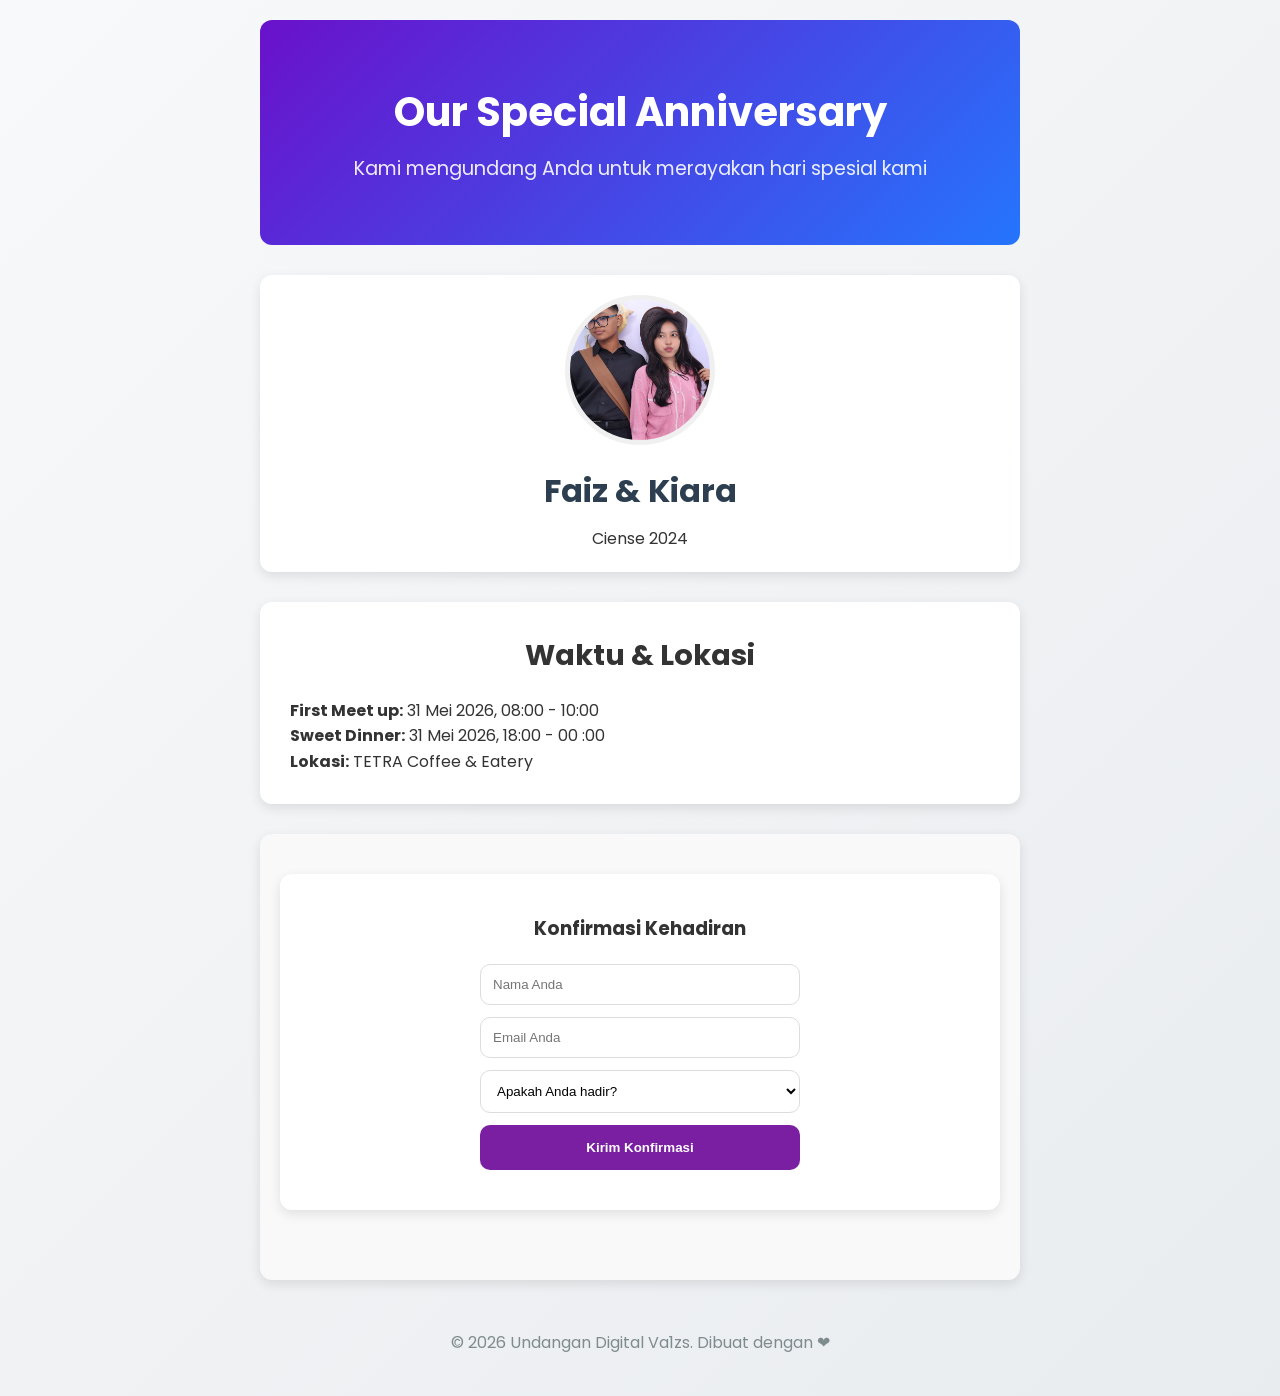
<file: index.html>
<!DOCTYPE html>
<html lang="en">
<head>
<meta charset="UTF-8" />
<meta name="viewport" content="width=device-width,
initial-scale=1.0" />
<title>Undangan Digital</title>
<link rel="stylesheet" href="style.css" />
<link href="https://fonts.googleapis.com/css2?family
=Poppins:wght@300;400;600&display=swap" rel
="stylesheet" />
</head>

<body>
<div class="container">
    <header class="hero">
        <h1>Our Special Anniversary </h1>
        <p>Kami mengundang Anda untuk merayakan hari spesial
        kami</p>
    </header>

    <section class="couple">
        <div class="photo">
        <img src="paizs .jpg" alt="Foto Pasangan">
</div>

        <h2>Faiz & Kiara</h2>
        <p>Ciense 2024</p>
    </section>

    <section class="event-details">
        <h3>Waktu & Lokasi</h3>
        <p><strong>First Meet up:</strong> 31 Mei 2026, 08:00 -
        10:00</p>
        <p><strong>Sweet Dinner:</strong> 31 Mei 2026, 18:00 - 00
        :00</p>
        <p><strong>Lokasi:</strong> TETRA Coffee & Eatery </p>
    </section>

    <section class="rsvp" style="padding: 40px 20px; text-align: center; background-color: #f9f9f9;">
    <section class="rsvp" style="padding: 40px 20px; text-align: center;">
    <h3 style="margin-bottom: 20px; font-family: 'Poppins', sans-serif;">Konfirmasi Kehadiran</h3>
    
    <form action="https://formspree.io/f/xgorjrgw" method="POST" style="display: flex; flex-direction: column; gap: 12px; max-width: 320px; margin: 0 auto;">
        
        <input type="text" name="Nama" placeholder="Nama Anda" required 
            style="padding: 12px; border: 1px solid #ddd; border-radius: 10px; outline: none;">
            
        <input type="email" name="Email" placeholder="Email Anda" required 
            style="padding: 12px; border: 1px solid #ddd; border-radius: 10px; outline: none;">
            
        <select name="Kehadiran" required 
            style="padding: 12px; border: 1px solid #ddd; border-radius: 10px; background: white;">
            <option value="">Apakah Anda hadir?</option>
            <option value="Hadir">Hadir</option>
            <option value="Tidak Hadir">Tidak Hadir</option>
        </select>
        
        <button type="submit" 
            style="background-color: #7b1fa2; color: white; padding: 15px; border: none; border-radius: 10px; font-weight: bold; cursor: pointer;">
            Kirim Konfirmasi
        </button>
        
    </form>
</section>

        </button>
        
    </form>
</section>


</section>

<footer>
    <p>&copy; 2026 Undangan Digital Va1zs. Dibuat
    dengan ❤</p>
</footer>
</div>

</body>
</html>
</file>
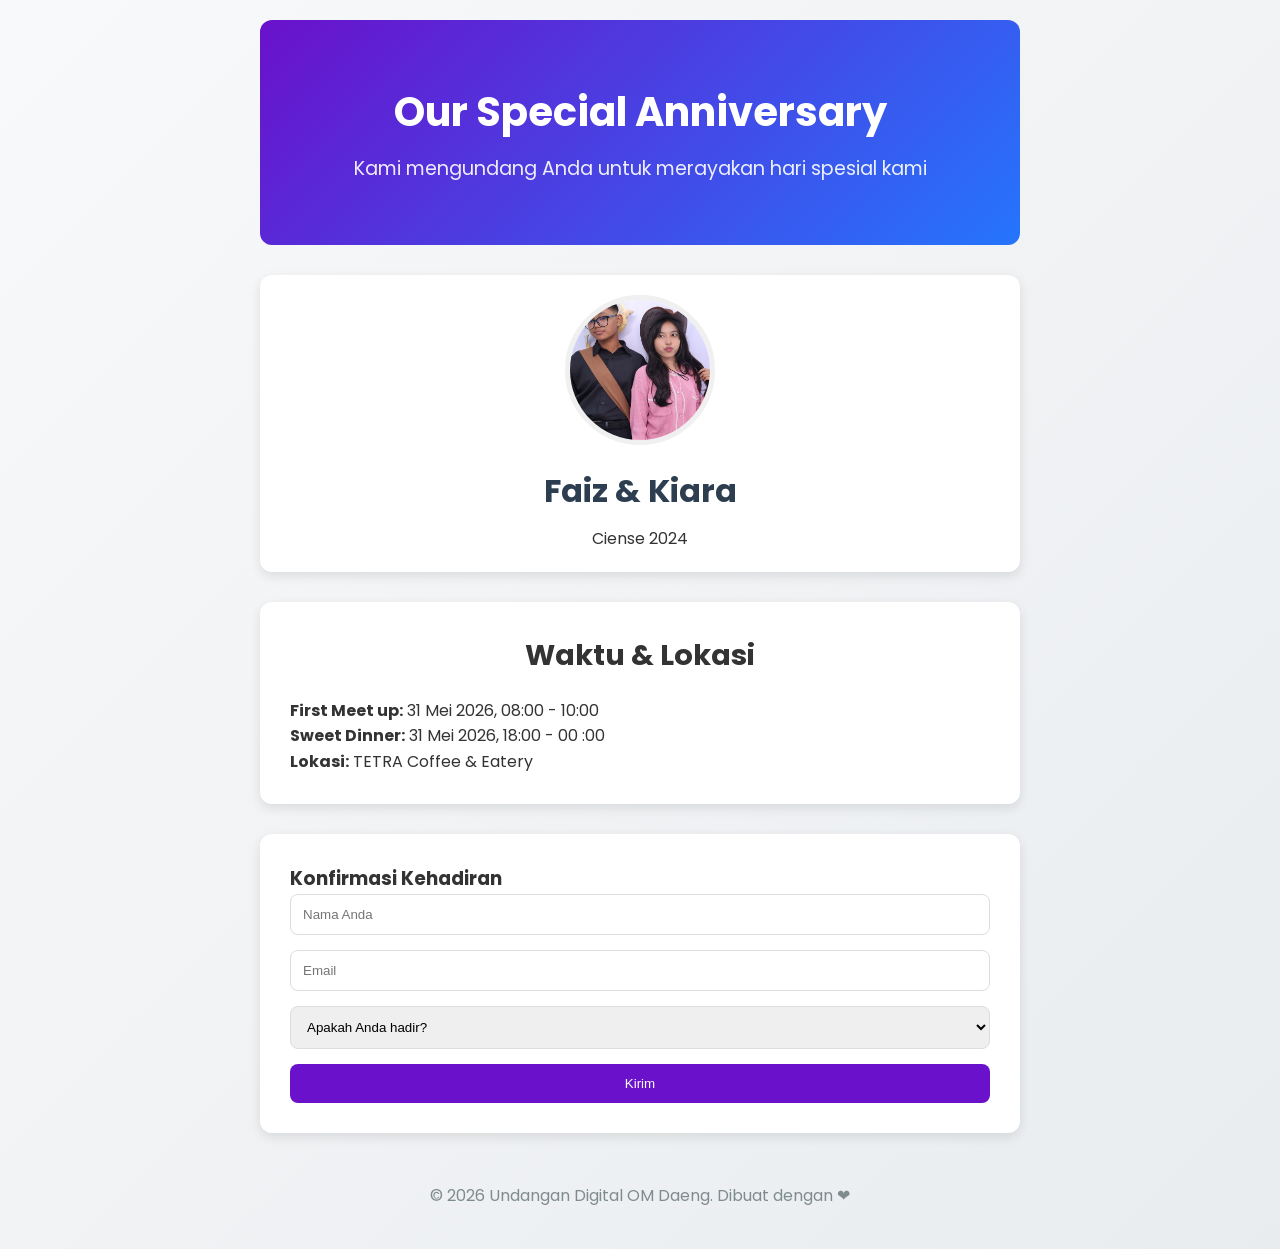
<file: undangan.html>
<!DOCTYPE html>
<html lang="en">
<head>
<meta charset="UTF-8" />
<meta name="viewport" content="width=device-width,
initial-scale=1.0" />
<title>Undangan Digital</title>
<link rel="stylesheet" href="style.css" />
<link href="https://fonts.googleapis.com/css2?family
=Poppins:wght@300;400;600&display=swap" rel
="stylesheet" />
</head>

<body>
<div class="container">
    <header class="hero">
        <h1>Our Special Anniversary </h1>
        <p>Kami mengundang Anda untuk merayakan hari spesial
        kami</p>
    </header>

    <section class="couple">
        <div class="photo">
        <img src="paizs .jpg" alt="Foto Pasangan">
</div>

        <h2>Faiz & Kiara</h2>
        <p>Ciense 2024</p>
    </section>

    <section class="event-details">
        <h3>Waktu & Lokasi</h3>
        <p><strong>First Meet up:</strong> 31 Mei 2026, 08:00 -
        10:00</p>
        <p><strong>Sweet Dinner:</strong> 31 Mei 2026, 18:00 - 00
        :00</p>
        <p><strong>Lokasi:</strong> TETRA Coffee & Eatery </p>
    </section>

    <section class="rsvp">
        <h3>Konfirmasi Kehadiran</h3>
        <form id="rsvpForm">
            <input type="text" id="name" placeholder="Nama Anda" required />
            <input type="email" id="email" placeholder="Email"
            required />
            <select id="attendance" required>
    <option value="">Apakah Anda hadir?</option>
    <option value="hadir">Hadir</option>
    <option value="tidak hadir">Tidak Hadir</option>
</select>

<button type="submit">Kirim</button>
</form>
</section>

<footer>
    <p>&copy; 2026 Undangan Digital OM Daeng. Dibuat
    dengan ❤</p>
</footer>
</div>

<script src="script.js"></script>
</body>
</html>
</file>
<file: style.css>
/* Reset & Base Styles */
* {
  margin: 0;
  padding: 0;
  box-sizing: border-box;
}

body {
  font-family: 'Poppins', sans-serif;
  background: linear-gradient(135deg, #f8f9fa, #e9ecef);
  color: #333;
  line-height: 1.6;
}

.container {
  max-width: 800px;
  margin: 0 auto;
  padding: 20px;
}

/* Header Hero */
.hero {
  text-align: center;
  padding: 60px 20px;
  background: linear-gradient(135deg, #6a11cb, #2575fc);
  color: white;
  border-radius: 12px;
  margin-bottom: 30px;
}

.hero h1 {
  font-size: 2.5rem;
  margin-bottom: 10px;
}

.hero p {
  font-size: 1.2rem;
  opacity: 0.9;
}

/* Couple Section */
.couple {
  text-align: center;
  padding: 20px;
  background: white;
  border-radius: 12px;
  box-shadow: 0 4px 12px rgba(0,0,0,0.1);
  margin-bottom: 30px;
}

.photo {
  width: 150px;
  height: 150px;
  margin: 0 auto 20px;
  border-radius: 50%;
  border: 5px solid #f0f0f0;
  overflow: hidden; /* Biar foto raksasa nggak tumpah keluar */
  display: flex;
  justify-content: center;
  align-items: center;
  background: #ddd;
}

.photo img {
  width: 100%;
  height: 100%;
  object-fit: cover; /* Biar foto proporsional */
}

.couple h2 {
  font-size: 2rem;
  color: #2c3e50;
  margin-bottom: 10px;
}

/* Event Details */
.event-details {
  background: white;
  padding: 30px;
  border-radius: 12px;
  box-shadow: 0 4px 12px rgba(0,0,0,0.1);
  margin-bottom: 30px;
}

.event-details h3 {
  font-size: 1.8rem;
  margin-bottom: 20px;
  text-align: center;
}

/* RSVP Form */
.rsvp {
  background: white;
  padding: 30px;
  border-radius: 12px;
  box-shadow: 0 4px 12px rgba(0,0,0,0.1);
  margin-bottom: 30px;
}

#rsvpForm {
  display: flex;
  flex-direction: column;
  gap: 15px;
}

#rsvpForm input, #rsvpForm select {
  padding: 12px;
  border: 1px solid #ddd;
  border-radius: 8px;
}

#rsvpForm button {
  padding: 12px;
  background: #6a11cb;
  color: white;
  border: none;
  border-radius: 8px;
  cursor: pointer;
}

#rsvpForm button:hover {
  background: #520ea1;
}

/* Footer */
footer {
  text-align: center;
  padding: 20px;
  color: #7f8c8d;
}

/* Responsive (Tampilan HP) */
@media (max-width: 600px) {
  .hero h1 { font-size: 2rem; }
  .photo {
    width: 120px;
    height: 120px;
  }
  .couple h2 { font-size: 1.8rem; }
}
</file>
